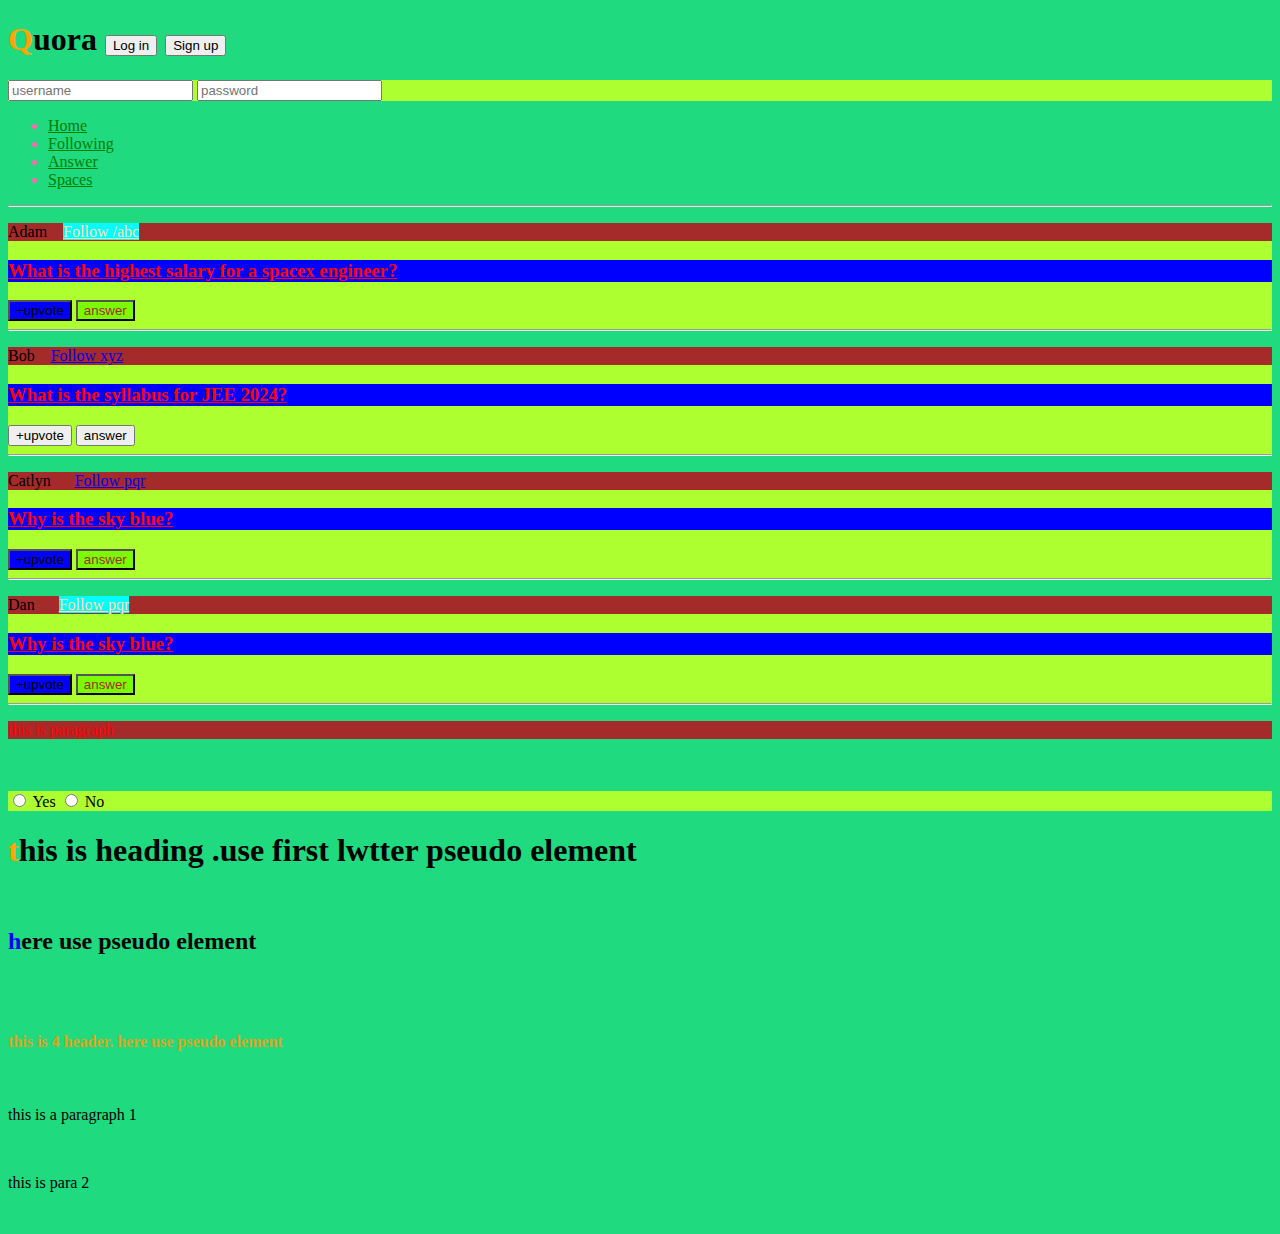
<file: index.html>
<!DOCTYPE html>
<html lang="en">
  <head>
    <meta charset="UTF-8" />
    <meta http-equiv="X-UA-Compatible" content="IE=edge" />
    <meta name="viewport" content="width=device-width, initial-scale=1.0" />
    <title>CSS Chapter2</title>


    <!-- link create with style.css  another file -->
    <link rel="stylesheet" href="style.css">

    <link rel="stylesheet" href="style2.css">
    <!--

    h3 follw style2.css sheet because it declare after style.css sheet

    -->

  </head>
  <body>
    <header>
        <h1>Quora

            <!-- USE ID selector here -->
            <button id="login">Log in</button>
            <button id="signup">Sign up</button>
        </h1>

        <div>
            <input type="text" placeholder="username">
            <input type="password" placeholder="password">
        </div>

        <nav>
            <ul>
                <li><a href="/home">Home</a></li>
                <li><a href="/following">Following</a></li>
                <li><a href="/answer">Answer</a></li>
                <li><a href="/spaces">Spaces</a></li>
            </ul>
        </nav>
        <hr>
    </header>
    <main>

        <div>
        <p class ="post">
        Adam &nbsp;&nbsp;
        <a class="follow" href="/adam">Follow /abc</a></span>
        </p>
        <h3>What is the highest salary for a spacex engineer?</h3>
        <span>
            <button class="upvote">+upvote</button>
            <button>answer</button>
        </span>
        <hr />
</div>

<div>
        <p>
        Bob &nbsp;&nbsp;
        <a class="follow" href="/bob">Follow xyz</a>
        </p>
        <h3>What is the syllabus for JEE 2024?</h3>
        <span>
            <button>+upvote</button>
            <button>answer</button>
        </span>
        <hr />
</div>

<div>
        <p>
        Catlyn &nbsp;&nbsp;&nbsp;&nbsp;
        <a class="follow" href="/catlyn">Follow pqr</a>
        </p>
        <h3>Why is the sky blue?</h3>
        <span>
            <button class ="upvote">+upvote</button>
            <button>answer</button>
        </span>
        <hr />
</div>

<div>
        <p class ="post">
            Dan &nbsp;&nbsp;&nbsp;&nbsp;
            <a class="follow" href="/dan">Follow pqr</a>
            </p>
            <h3>Why is the sky blue?</h3>
            <span>
                <button class="upvote">+upvote</button>
                <button>answer</button>
            </span>
            <hr />

            </div>


    </main>

    <div id="myid">
        <p>this is paragraph</p>


    </div>

    <br>
    <br>

    <!-- create 2 radio input  for class : 13. check topic -->

    <div>
        <input type="radio" id="yes" name="agreement">

        <label for="yes">Yes</label>

        <input type="radio"  id="no" name="agreement">

        <label for="no">No</label>


    </div>

<!-- 14: Pseudo element selector  -->

<h1>this is heading .use first lwtter pseudo element</h1>
<br>

<h2>here use pseudo element</h2>
<br>
<br>
<h4>this is 4 header. here use pseudo element</h4>

<br>

<p>this is a paragraph 1</p>
<br>
<p>this is para 2</p>
<br>




  </body>
</html>
</file>
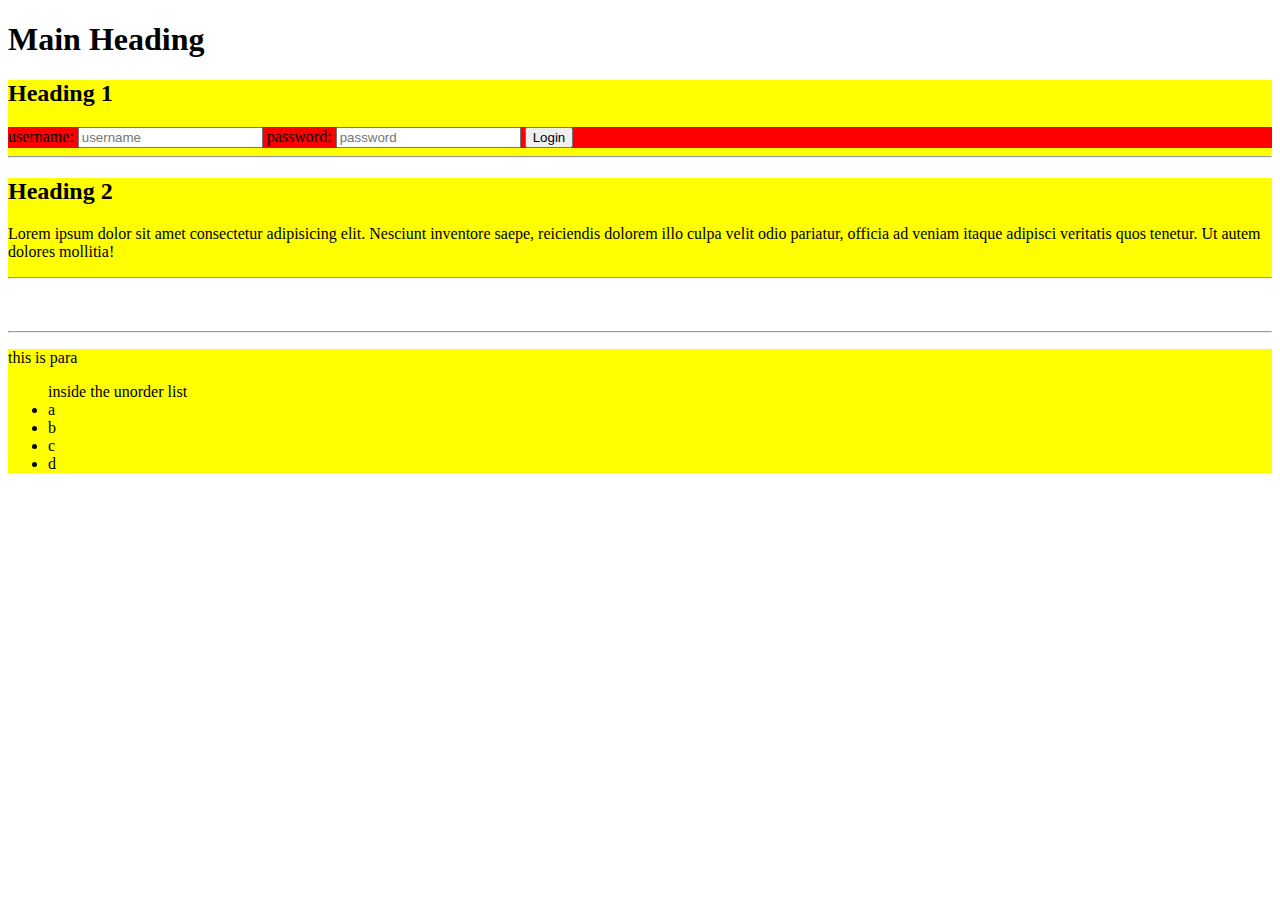
<file: inheritance_demo.html>
<!DOCTYPE html>
<html lang="en">
  <head>
    <meta charset="UTF-8" />
    <meta http-equiv="X-UA-Compatible" content="IE=edge" />
    <meta name="viewport" content="width=device-width, initial-scale=1.0" />
    <title>Inheritance Demo</title>
    <link rel="stylesheet" href="inheritance.css" />
  </head>
  <body>
    <body>
      <h1>Main Heading</h1>
      <div>
        <h2>Heading 1</h2>
        <form>
          <label>username: </label>
          <input type="text" placeholder="username" />
          <label>password: </label>
          <input type="password" placeholder="password" />
          <button>Login</button>
        </form>
        <hr />
      </div>

      <div>
        <h2>Heading 2</h2>
        <p>
          Lorem ipsum dolor sit amet consectetur adipisicing elit. Nesciunt
          inventore saepe, reiciendis dolorem illo culpa velit odio pariatur,
          officia ad veniam itaque adipisci veritatis quos tenetur. Ut autem
          dolores mollitia!
        </p>
        <hr />
      </div>


      <br>
      <br>

      <hr>

      <div>
        <p> this is para
          <ul>
              inside the unorder list

              <li>a</li>
              <li>b</li>
              <li>c</li>
              <li>d</li>

          </ul>
        </p>
      </div>

    </body>
  </body>
</html>
</file>
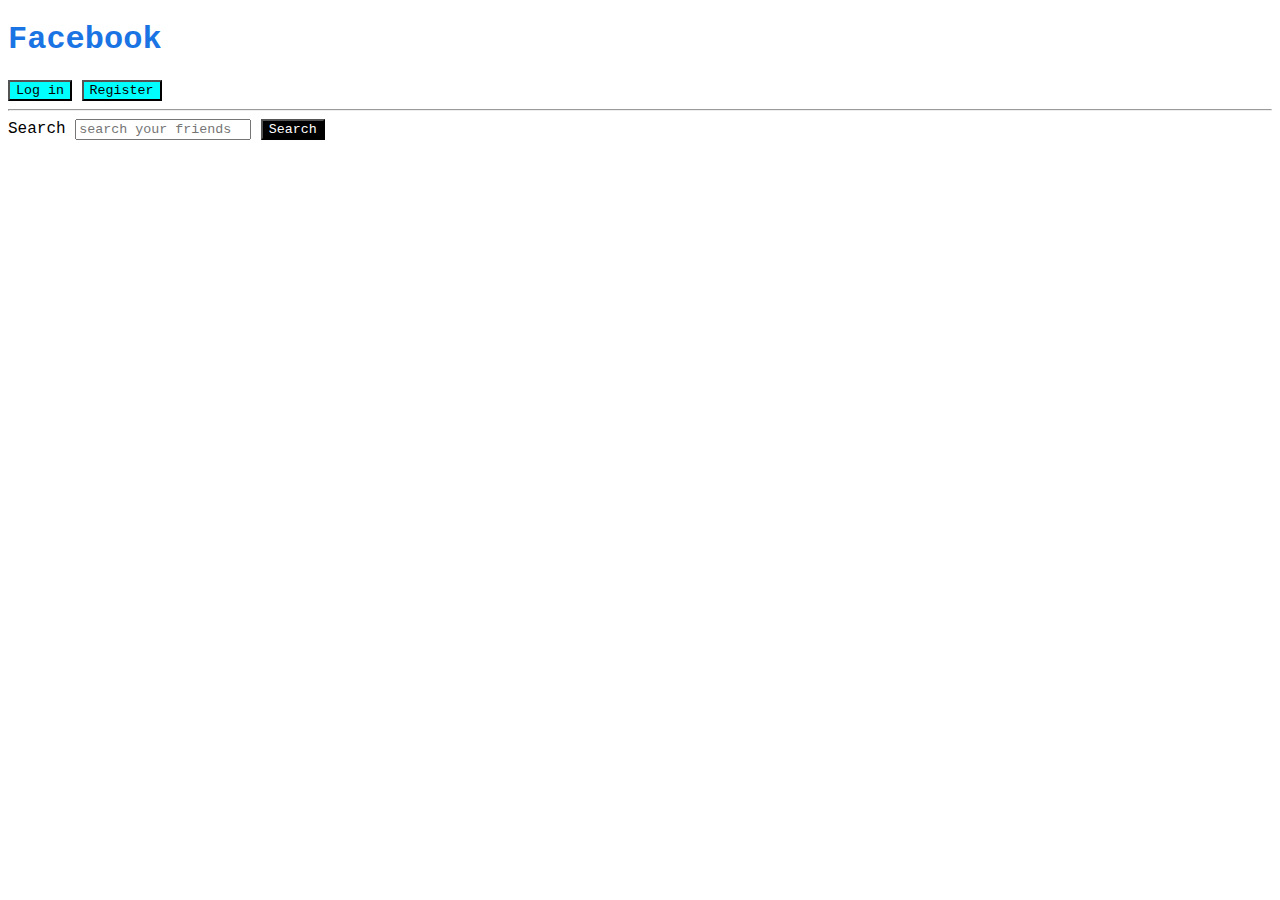
<file: PracticeQs.html>
<!DOCTYPE html>
<html lang="en">
  <head>
    <meta charset="UTF-8" />
    <meta http-equiv="X-UA-Compatible" content="IE=edge" />
    <meta name="viewport" content="width=device-width, initial-scale=1.0" />
    <title>Practice Qs</title>

    <link rel="stylesheet" href="PracticeQs.css">

  </head>
  <body>
    <h1>Facebook</h1>
    <button class="userbtn">Log in</button>
    <button class="userbtn">Register</button>
    <hr />
    <label for="search">Search</label>
    <input placeholder="search your friends" id="search" />
    <button id="searchbtn">Search</button>
  </body>
</html>
</file>
<file: style.css>
/*class 3:  selector topic: */

body {
    background-color: rgb(32, 218, 128);
}






/* universal selector

* {
    font-family: "Courier New";
    background-color: blueviolet;
}

 element selector

h1{
    color: red;
}

h2, h3 {
    color: blue;
}


*/

/*
ID SELECTOR:

id is used for unique element style.
it is casesensative


we  STYLE LOGIN AND SIGN UP BUTTON */


 /* ID SELECTOR:

#login{

    color: red;
    background-color: rgb(0, 255, 55);
}

#signup {
    color: teal;
    background-color: blue;
} */



/* CLASS : 6  CLASS SELECTOR
use: when we want to different element given same color
then we use class selector .



*/


.upvote{
    background-color: blue;
}


#myid  p {
    color: red;
}


/* decendent selector  */

/* every anchor tag color will be purple  */
/*
p a {
    color: blueviolet;
    background-color: yellow;
} */



/* another example  */

.post a{

    color: navajowhite;
    background-color: aqua;;
}
/*

        <p class ="post">

            <a class="follow" href="/dan">Follow pqr</a>

            </p>

            */



/* another example of decendent selector */

nav ul li {
    color: hotpink;
}

nav ul li a {

    color: green ;
}




/* class : 9 sibling selector  */


 p + h3 {
    text-decoration: underline;
    color:red;
 }



 /* color change the answer button which is come after the button */

 .upvote + button {
    color:brown;
    background-color: lawngreen;


 }


/* class 10: child Combinator :

select all input which are directly child of div  */


/* div >  input {

    background-color:palevioletred;
} */


div > p {
    background-color:brown;
}


/* class : 11 attribute selector   ****sir can't work it ? */

input [type="text"] {

    color: yellow;
    background-color: ghostwhite;
}

input [type="password"] {

    color: green;
    background-color: brown;
}




/* ************** review code on css  on day -6  all  below

==> see at a glance
*/
/*

1. universal selector

* {
    font-family: arial;
}

2. element selector

p {
    font-family : "Courier New";

}

h1,h3 {
    color: green;
}

3. id selector

#login {

    background-color: pink;
}


4.class selector

.upvote {
    background-color: brown;
    color:rgb(32, 218, 128)
}

5. Decendent selector

type 1:

.post a {
    color: purple;

}

type 2:

nav a {
    color: blue;
}

nav ul ol a {
    color: hotpink
}


/* type 3: ***** Adjacent sibling combinator ( property set only the immediate next   ) */



/*
p + h3 {


text-decoration : underline;
}

 type 4: child combinator

 ( select all button which are directly child of span )

 span > button {
    property: value;
 } */


/*
 ===================== */

 /* class 11: Attribute selector


 input [type ="password"]{
    color: red;
 }


 input[type ]{
    color: green ;
 } */



 /* ================================= */


 /*  from class 13: Pseudo class  */


 button:hover {
    background-color: black;
    color: white;
 }
/*

button:active { ..};  when hover then saw black and when
 click then saw hotpink color

 */

 button:active {

    background-color: hotpink;
    color: black;
 }


/*  topic: checked  */

input[type="radio"] :checked  + label {
    color: green;
    font-weight : bold;
}

/*

.post:nth-of-type(2){
    background-color: green;
} */


div:nth-of-type( 2){
    background-color: greenyellow;
}

/* 2nd div will be style */


 /* every 2nd element color will be changded. */
/* div:nth-of-type( 2n){
    background-color: greenyellow;
} */



 /* every  element color will be changded. */
div:nth-of-type( 1n){
    background-color: greenyellow;
}



/* class 14: Pseudo element */

h1::first-letter {
    color:orange;
}

h2::first-letter{
    color:blue
}

h4::first-line
{
    color:goldenrod;
}


/* ================= */

/* selection =>  when we select a portion and want to change
it's style. */


/*  selection: when we select any line using cursor then

the selectionpart show us this yellogreen color

*/
p::selection{
    background-color: yellowgreen ;
}



/* <!-- class ;15: cascading & specification  -->

<!-- it is define which property will be use  --> */

h3 {
    background-color: yellow;
}

h3 {
    background-color: blue;
}
</file>
<file: style2.css>
h3 {
    color: blue;
}
</file>
<file: inheritance.css>
/* div
{
    background-color: navajowhite;
}

p {
    color: blue;
}

li {
    color: green;
}
 */


  div {
    background-color: yellow;
  }


  /* form inside the 1st div
   */
  form {
    background-color: red;
  }


 button:hover {
    background-color: red;
 }
</file>
<file: PracticeQs.css>
* {
    font-family: 'Courier New', Courier, monospace;
}

h1 {
    color: #1b74e4;
}

#searchbtn {

    background-color: black;
    color:white;
}


.userbtn {
    background-color: aqua;
}
/* 

#login, #resister {
    background-color: aqua;
} */
</file>
